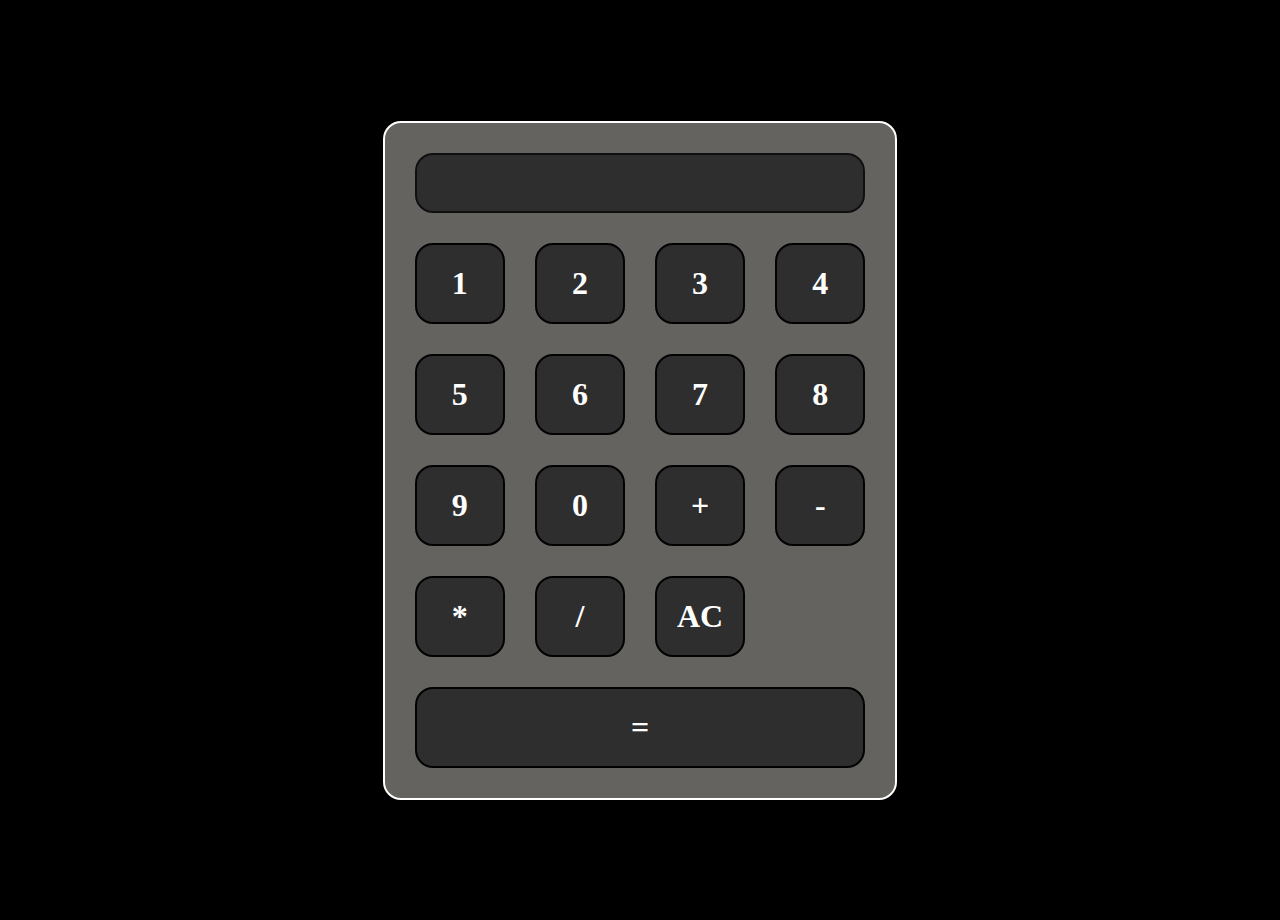
<file: basic/simple calculator/index.html>
<!DOCTYPE html>
<html lang="en">

<head>
    <meta charset="UTF-8">
    <meta name="viewport" content="width=device-width, initial-scale=1.0">
    <title>simple calculator</title>

    <link rel="stylesheet" href="style.css">

</head>

<body>
    <div class="container">
        <div class="displayContent"></div>
        <div class="contents">1</div>
        <div class="contents">2</div>
        <div class="contents">3</div>
        <div class="contents">4</div>
        <div class="contents">5</div>
        <div class="contents">6</div>
        <div class="contents">7</div>
        <div class="contents">8</div>
        <div class="contents">9</div>
        <div class="contents">0</div>
        <div class="contents">+</div>
        <div class="contents">-</div>
        <div class="contents">*</div>
        <div class="contents">/</div>
        <div class="contents">AC</div>
        <div class="result">=</div>
    </div>
    <script src="script.js"></script>
</body>

</html>
</file>
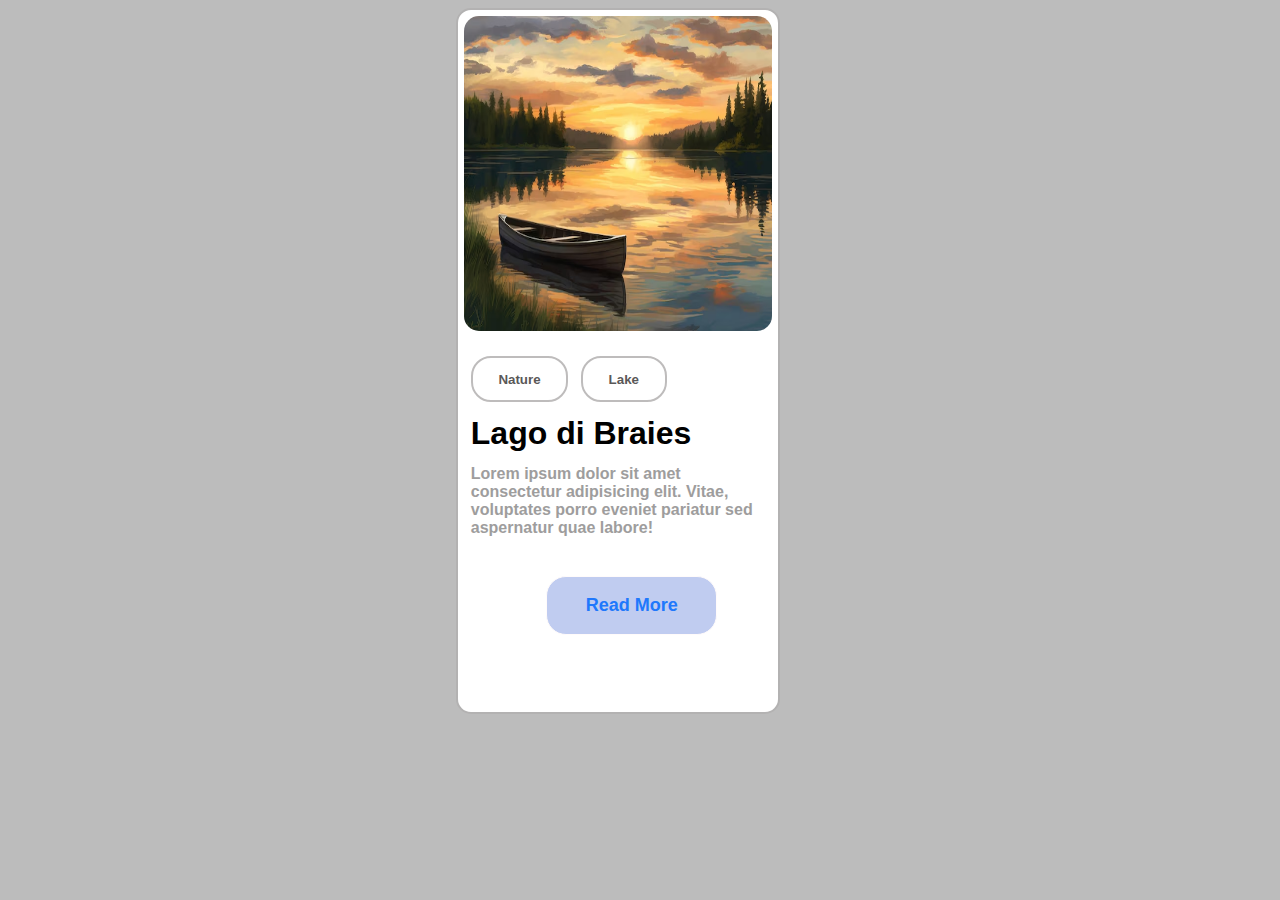
<file: basic/simple card/index.html>
<!DOCTYPE html>
<html lang="en">

<head>
    <meta charset="UTF-8">
    <meta name="viewport" content="width=device-width, initial-scale=1.0">
    <title>card design</title>
    <link rel="stylesheet" href="style.css">
</head>

<body>
    <div class="container">
        <img src="boat.avif" alt="boat">
        <button>Nature</button><button>Lake</button>
        <h1>Lago di Braies</h1>
        <p>Lorem ipsum dolor sit amet consectetur adipisicing elit. Vitae, voluptates porro eveniet pariatur sed
            aspernatur quae labore!</p>
        <button class="readMore">Read More</button>
    </div>

</body>

</html>
</file>
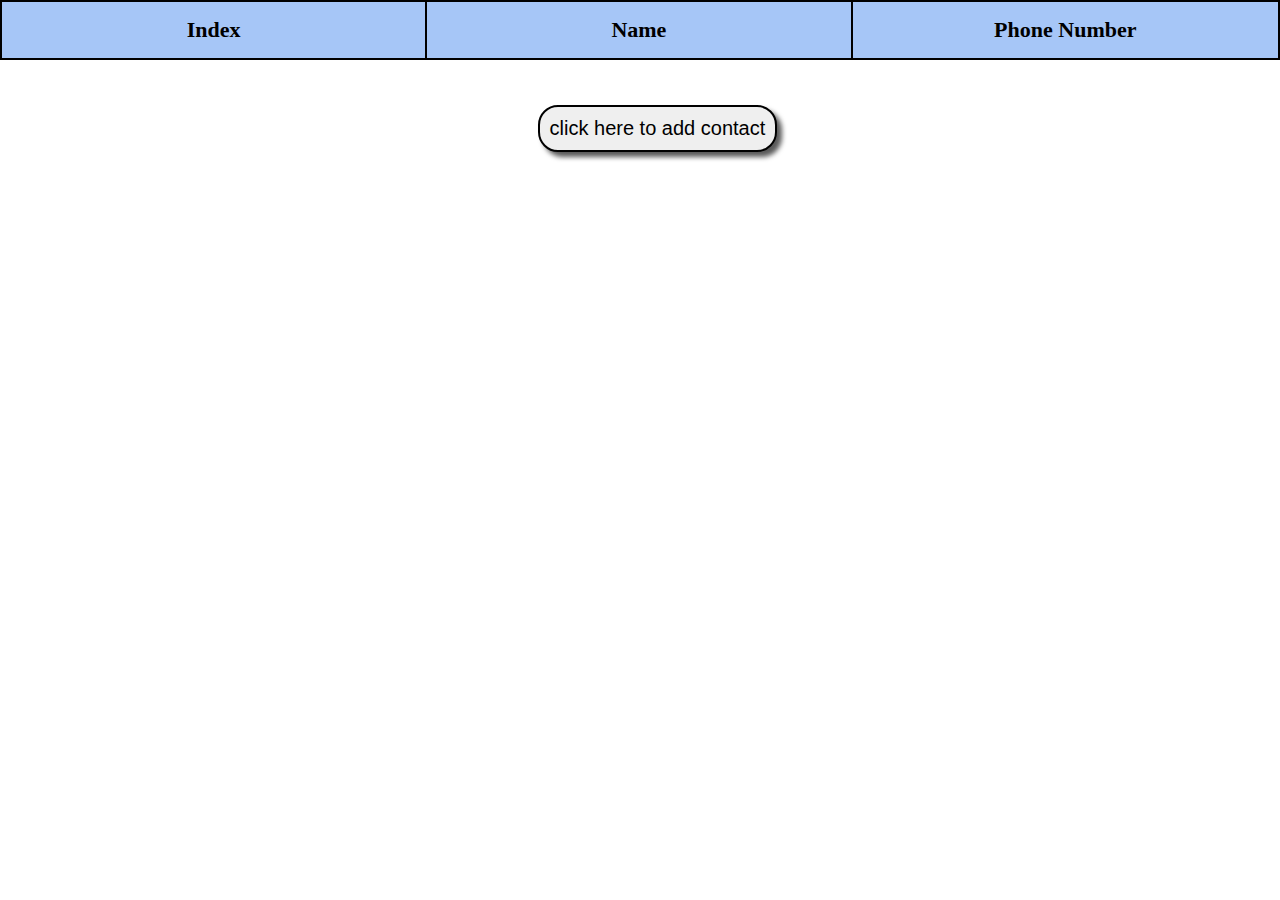
<file: basic/simple contact book/index.html>
<!DOCTYPE html>
<html lang="en">
<head>
    <meta charset="UTF-8">
    <meta name="viewport" content="width=device-width, initial-scale=1.0">
    <title>simple contact book</title>
    <link rel="stylesheet" href="style.css">
</head>
<body>
    <table>

        <th>Index</th>
        <th>Name</th>
        <th>Phone Number</th>
        
    </table>

    <button id="clickIt">click here to add contact</button>
    <script src="script.js"></script>
</body>
</html>
</file>
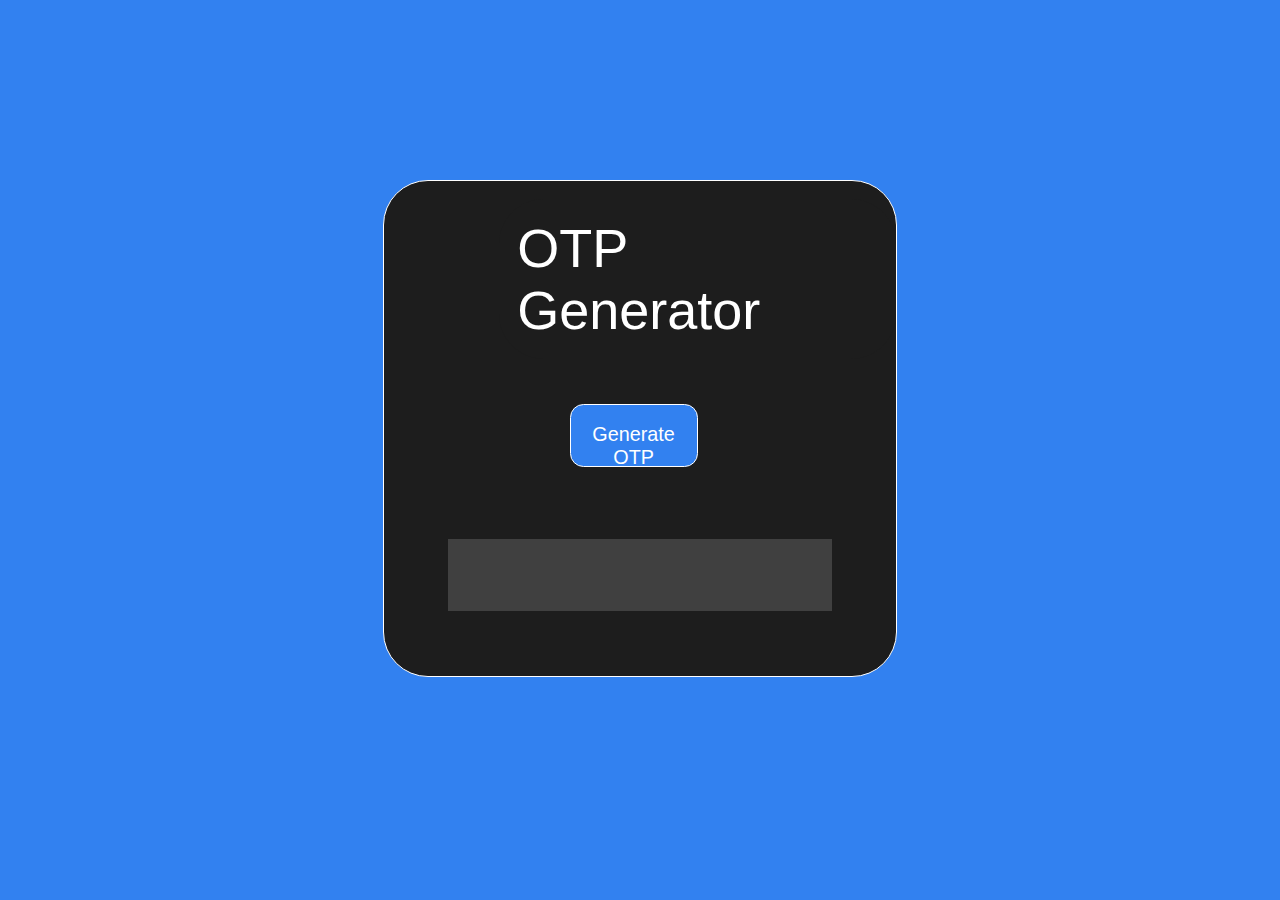
<file: basic/simple OTP generator/index.html>
<!DOCTYPE html>
<html lang="en">
<head>
    <meta charset="UTF-8">
    <meta name="viewport" content="width=device-width, initial-scale=1.0">
    <title>OTP generator</title>
    <link rel="stylesheet" href="style.css">
</head>
<body>
    <div class="container">
        <div id="heading">OTP Generator</div>
        <div id="button">Generate OTP</div>
        <div id="display"></div>
    </div>
    <script src="script.js"></script>
</body>
</html>
</file>
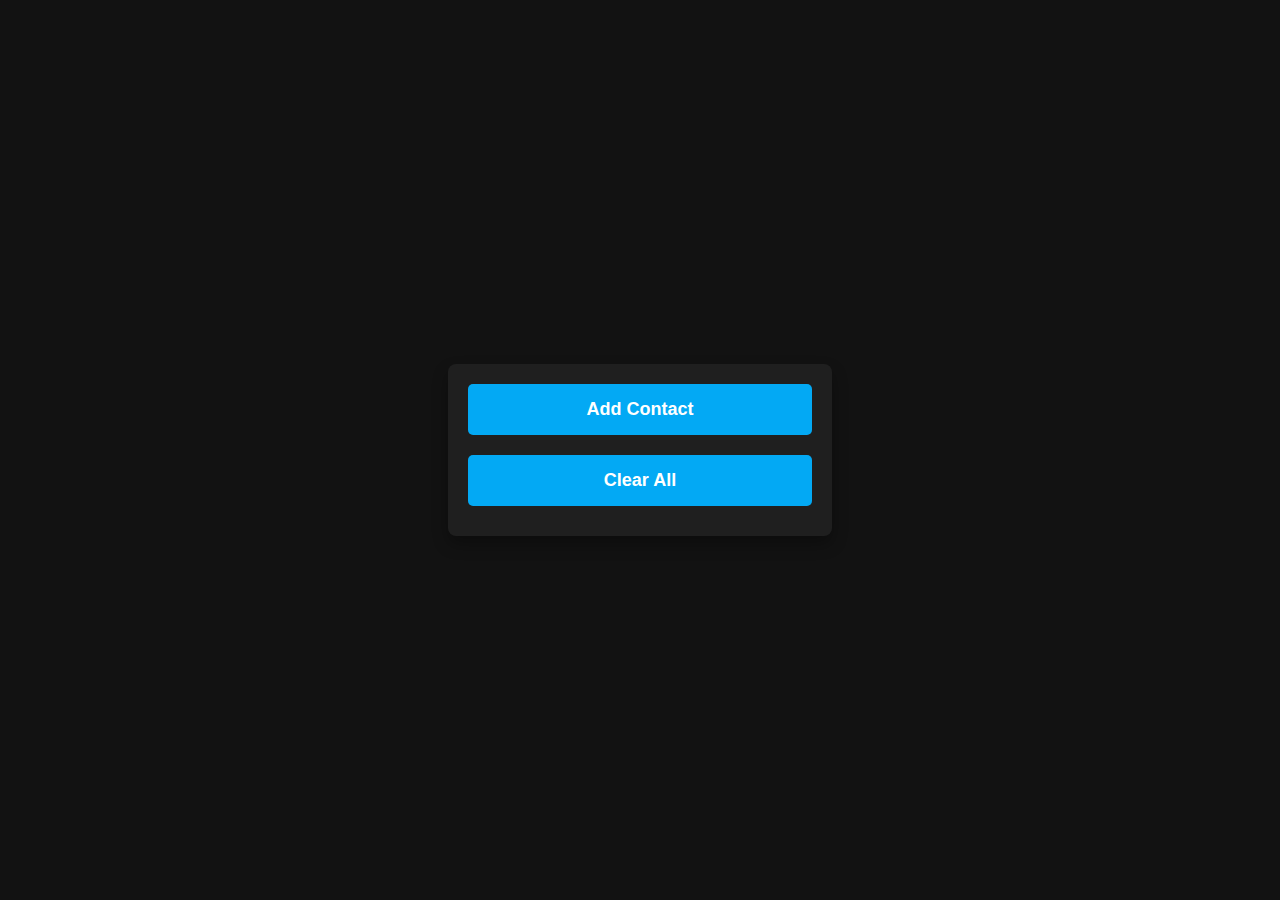
<file: basic/simple phone contact/index.html>
<!DOCTYPE html>
<html lang="en">
<head>
    <meta charset="UTF-8">
    <meta name="viewport" content="width=device-width, initial-scale=1.0">
    <title>simple phone contact</title>
    <link rel="stylesheet" href="style.css">
</head>
<body>
    <div class="container">
        <button>Add Contact</button>

    </div>
    <script src="script.js"></script>
</body>
</html>
</file>
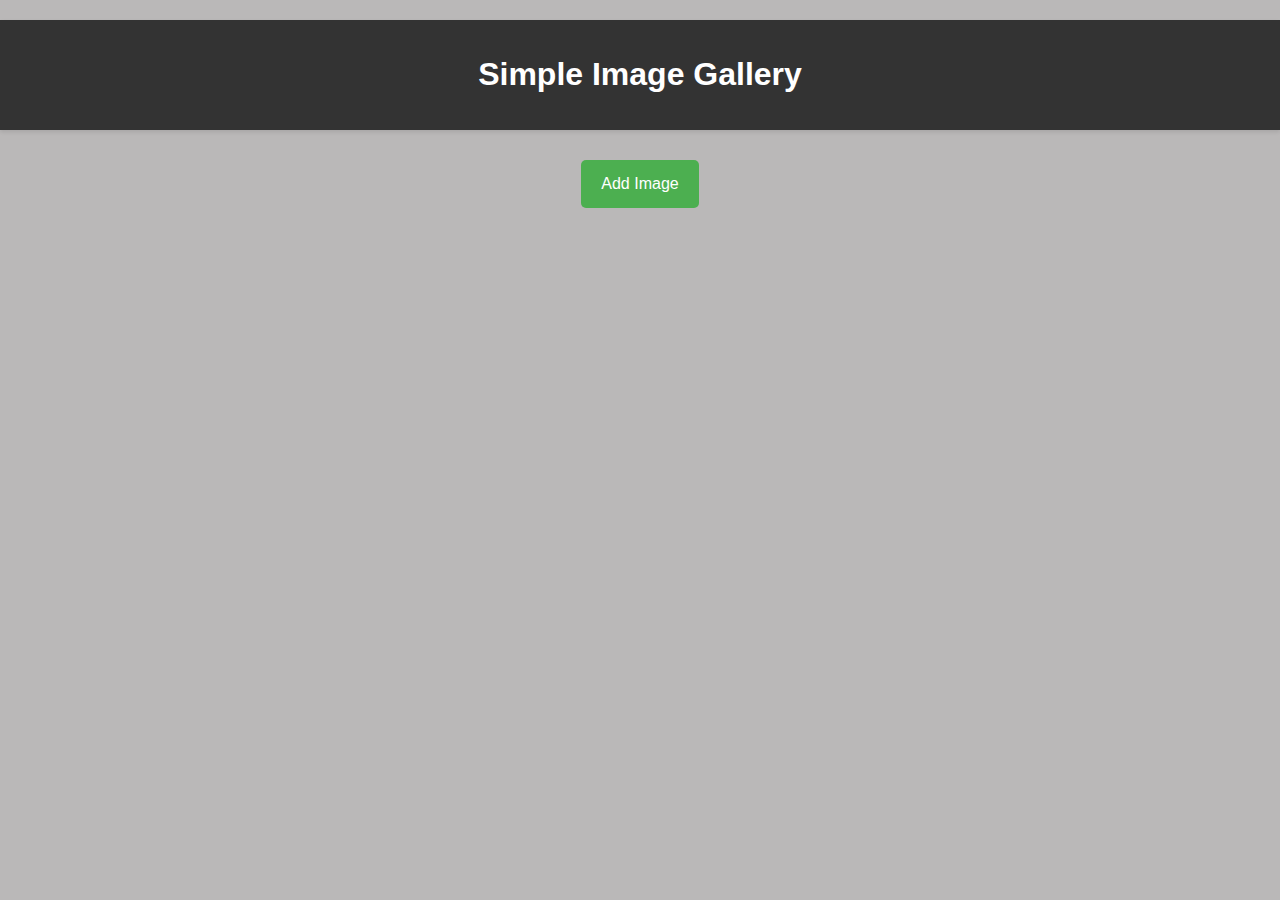
<file: basic/simple photo gallary/index.html>
<!DOCTYPE html>
<html lang="en">
<head>
    <meta charset="UTF-8">
    <meta name="viewport" content="width=device-width, initial-scale=1.0">
    <title>Simple Image Gallery</title>
    <link rel="stylesheet" href="style.css">
</head>
<body>
    <nav>
        <h1>Simple Image Gallery</h1>
    </nav>
    <button id="addImage">Add Image</button>
    <script src="script.js"></script>
</body>
</html>
</file>
<file: basic/simple calculator/style.css>
* {
    margin: 10px;
    padding: 0;
    box-sizing: border-box;
}

body {
    background-color: rgb(0, 0, 0);
    color: rgb(255, 255, 255);
    display: flex;
    justify-content: center;
    align-items: center;
    height: 100vh;
    margin: 0;
}

.container {
    border: 2px solid white;
    border-radius: 2vh;
    display: grid;
    grid-template-columns: repeat(4, 1fr);
    gap: 10px;
    padding: 20px;
    background-color: rgb(101, 99, 96);
}

.displayContent {
    grid-column: span 4;
    border: 2px solid rgb(16, 16, 16);
    background-color: rgb(47, 46, 46);
    color: white;
    height: 60px;
    border-radius: 2vh;
    display: flex;
    align-items: center;
    justify-content: right;
    padding: 10px;
    font-size: 2rem;
}

.contents, .result {
    text-align: center;
    background-color: rgb(47, 46, 46);
    border: 2px solid rgb(2, 2, 2);
    border-radius: 2vh;
    padding: 20px;
    font-size: 2rem;
    font-weight: 900;
    cursor: pointer;
}

.contents:active, .result:hover {
    background-color: rgb(0, 0, 0);
}

.result {
    grid-column: span 4;
}
</file>
<file: basic/simple card/style.css>
body{
    background-color: #bcbcbc;
}

.container{
    border: 2px solid rgb(179, 178, 178);
    background-color: #fff;
    border-radius: 15px;
    height: 78vh;
    width: 25vw;
    justify-content: center;
    align-items: center;
    margin-left: 35vw;
}

img{
    width: 24vw;
    height: 35vh;
    position: relative;
    border-radius: 15px;
    top: 0.5vw;
    left: 0.5vw;
}

button{
    margin: 3vh 0 0 1vw;
    padding: 1.5vh 2vw;
    font-weight: 700;
    color: #5a5858;
    border-radius: 20px;
    background-color: #fff;
    border: 2px solid rgb(190, 188, 188);
}

button:hover{
    background-color: #dddbdb;
}

h1{
    margin: 1vw;
    font-family:'Segoe UI', Tahoma, Geneva, Verdana, sans-serif;
    font-weight: 600;
}

p{
    margin: 1vw;
    font-family: 'Segoe UI', Tahoma, Geneva, Verdana, sans-serif;
    font-weight: 600;
    color: #9e9d9d;
}

.readMore{
    margin-left: 6.9vw;
    background-color: #c0ccf0;
    color: rgb(32, 120, 252);
    border: 1px solid rgb(255, 251, 251);
    padding: 2vh 3vw;
    font-family: 'Segoe UI', Tahoma, Geneva, Verdana, sans-serif;
    font-size: 2vh;
    
}
</file>
<file: basic/simple contact book/style.css>
*{
    margin: 0;
}
table{
    border: 1px solid black;
    border-collapse: collapse;
    justify-content: center;
    align-items: center;
}

th{
    border: 2px solid rgb(0, 0, 0);
    border-collapse: collapse;
    padding: 15px;
    width: 33.333vw;
    background-color: #a6c6f7;
    color: #000000;
    font-size: 22px;
}

tr>td{
    border: 2px solid black;
    border-collapse: collapse; 
    text-align: center;
    font-weight: 900;
    padding: 7px;
    background-color: #e4e3e3;
    font-size: 18px;
}

button{
    text-align: center;
    margin: 5vh 0 0 42vw;
    padding: 10px;
    font-size: 20px;
    border: 2px solid;
    border-radius: 20px;
    box-shadow: 5px 5px 5px rgb(90, 90, 90);
}

button:hover{
    background: #ada6ff;
    color: #000000;
}
</file>
<file: basic/simple OTP generator/style.css>
*{
    margin: 10vh;
    padding: 0;
    background-color: rgb(50, 129, 240);
    color: white;
}

.container{
    height: 55vh;
    width: 40vw;
    border: 1px solid white;
    margin: auto;
    border-radius: 5vh;
    background-color: #1d1d1d;
}

#heading{
    padding: 2vh;
    margin:2vh 0 0 9vw ;
    background-color: #1d1d1d;
    font-family: 'Segoe UI', Tahoma, Geneva, Verdana, sans-serif;
    font-weight: 500;
    font-size: 6vh;
    border-radius: 5vh;
}

#button{
    height: 7vh;
    width: 10vw;
    border: 1px solid;
    text-align: center;
    padding: 2vh;
    box-sizing: border-box;
    margin: 5vh 0 0 14.5vw;
    cursor: pointer;
    border-radius: 1.5vh;
    box-sizing: border-box;
    font-family:'Lucida Sans', 'Lucida Sans Regular', 'Lucida Grande', 'Lucida Sans Unicode', Geneva, Verdana, sans-serif;
    font-weight: 500;
    font-size: 2.2vh;
    user-select: none; 
}

#button:hover{
    cursor: pointer;
    box-shadow: 0.3vw 0.7vh 0.6vh rgb(78, 77, 77);
    background-color: rgb(64, 137, 239);
    transform: scale(1.014);
}

#display{
    height: 8vh;
    width: 30vw;
    background-color: #404040;
    margin: 8vh 0 0 5vw;
    box-sizing: border-box;
    font-size: 6vh;
    font-weight: 700;
    text-align: center;
    letter-spacing: 1.22vw;
    font-family:'Lucida Sans', 'Lucida Sans Regular', 'Lucida Grande', 'Lucida Sans Unicode', Geneva, Verdana, sans-serif;
}
</file>
<file: basic/simple photo gallary/style.css>
body {
    font-family: 'Arial', sans-serif;
    display: flex;
    flex-direction: column;
    align-items: center;
    background-color: #bab8b8;
    margin: 0;
    padding: 20px;
}

nav {
    width: 100%;
    background-color: #333;
    color: white;
    padding: 15px 20px;
    text-align: center;
    box-shadow: 0 2px 4px rgba(0, 0, 0, 0.1);
    margin-bottom: 20px;
}

button {
    background-color: #4CAF50;
    color: white;
    padding: 15px 20px;
    margin: 10px 0;
    border: none;
    border-radius: 5px;
    cursor: pointer;
    font-size: 16px;
    transition: background-color 0.7s;
}

button:hover {
    background-color: #45a049;
}

.container {
    display: flex;
    align-items: center;
    margin: 20px 0;
    padding: 10px;
    background-color: rgb(232, 175, 220);
    border-radius: 10px;
    box-shadow: 0 0 10px rgba(0, 0, 0, 0.1);
    opacity: 0;
    transition: opacity 0.5s;
}

img {
    max-width: 200px;
    max-height: 150px;
    margin-right: 20px;
    border-radius: 10px;
    transition: transform 0.3s;
}

img:hover {
    transform: scale(1.05);
}

.description {
    font-size: 16px;
    color: #7d7d7d;
    background-color: #e8e6e6;
    padding: 10px;
    border-radius: 5px;
    border: 1px solid #dfdada;
    font-family: 'Segoe UI', Tahoma, Geneva, Verdana, sans-serif;
    visibility: hidden;
    transition: visibility 0.2s;
}

.like-dislike {
    display: flex;
    gap: 10px;
    margin: 10px 2.5px;
}

.like-dislike button {
    background-color: #ddd;
    color: #333;
    padding: 10px 15px;
    border: none;
    border-radius: 5px;
    cursor: pointer;
    font-size: 14px;
    transition: background-color 0.3s, color 0.3s;
}

.like-dislike button:hover {
    background-color: #bbb;
}

.like-dislike button:active {
    background-color: #aaa;
}

button.liked {
    background-color: #4CAF50;
    color: white;
}

button.disliked {
    background-color: #f44336;
    color: white;
}
</file>
<file: basic/simple phone contact/style.css>
/* Global Reset */
* {
    padding: 0;
    margin: 0;
    box-sizing: border-box;
}

/* Body Style */
body {
    background-color: #121212;
    font-family: 'Segoe UI', Tahoma, Geneva, Verdana, sans-serif;
    display: flex;
    justify-content: center;
    align-items: center;
    height: 100vh;
    color: #f4f4f4;
}

/* Container Style */
.container {
    width: 30%;
    max-height: 80vh;
    background-color: #1f1f1f;
    border-radius: 8px;
    overflow-y: auto;
    padding: 20px;
    box-shadow: 0 8px 16px rgba(0, 0, 0, 0.3);
}

/* Button Style */
button {
    width: 100%;
    padding: 15px;
    background-color: #03a9f4;
    color: #fff;
    font-weight: bold;
    font-size: 18px;
    border: none;
    border-radius: 5px;
    cursor: pointer;
    transition: background-color 0.3s ease;
    margin-bottom: 10px;
}

button:hover {
    background-color: #0288d1;
}

/* Individual Entry Style */
.container > div {
    background-color: #292929;
    border-radius: 5px;
    margin-bottom: 10px;
    padding: 15px;
    transition: transform 0.3s ease, background-color 0.3s ease;
}

.container div:hover {
    background-color: #3a3a3a;
    transform: scale(1.02);
}

/* Heading Style */
h2 {
    font-size: 20px;
    margin-bottom: 5px;
    color: #ffffff;
    font-weight: 600;
}

/* Paragraph Style */
p {
    font-size: 16px;
    color: #b0b0b0;
    font-weight: 400;
}

/* Clear Button Style */
button.clear-button {
    background-color: #e91e63;
    margin-top: 10px;
}

button.clear-button:hover {
    background-color: #c2185b;
}

/* Scrollbar Styling */
.container::-webkit-scrollbar {
    width: 8px;
}

.container::-webkit-scrollbar-thumb {
    background-color: #555;
    border-radius: 10px;
}

.container::-webkit-scrollbar-thumb:hover {
    background-color: #777;
}
</file>
